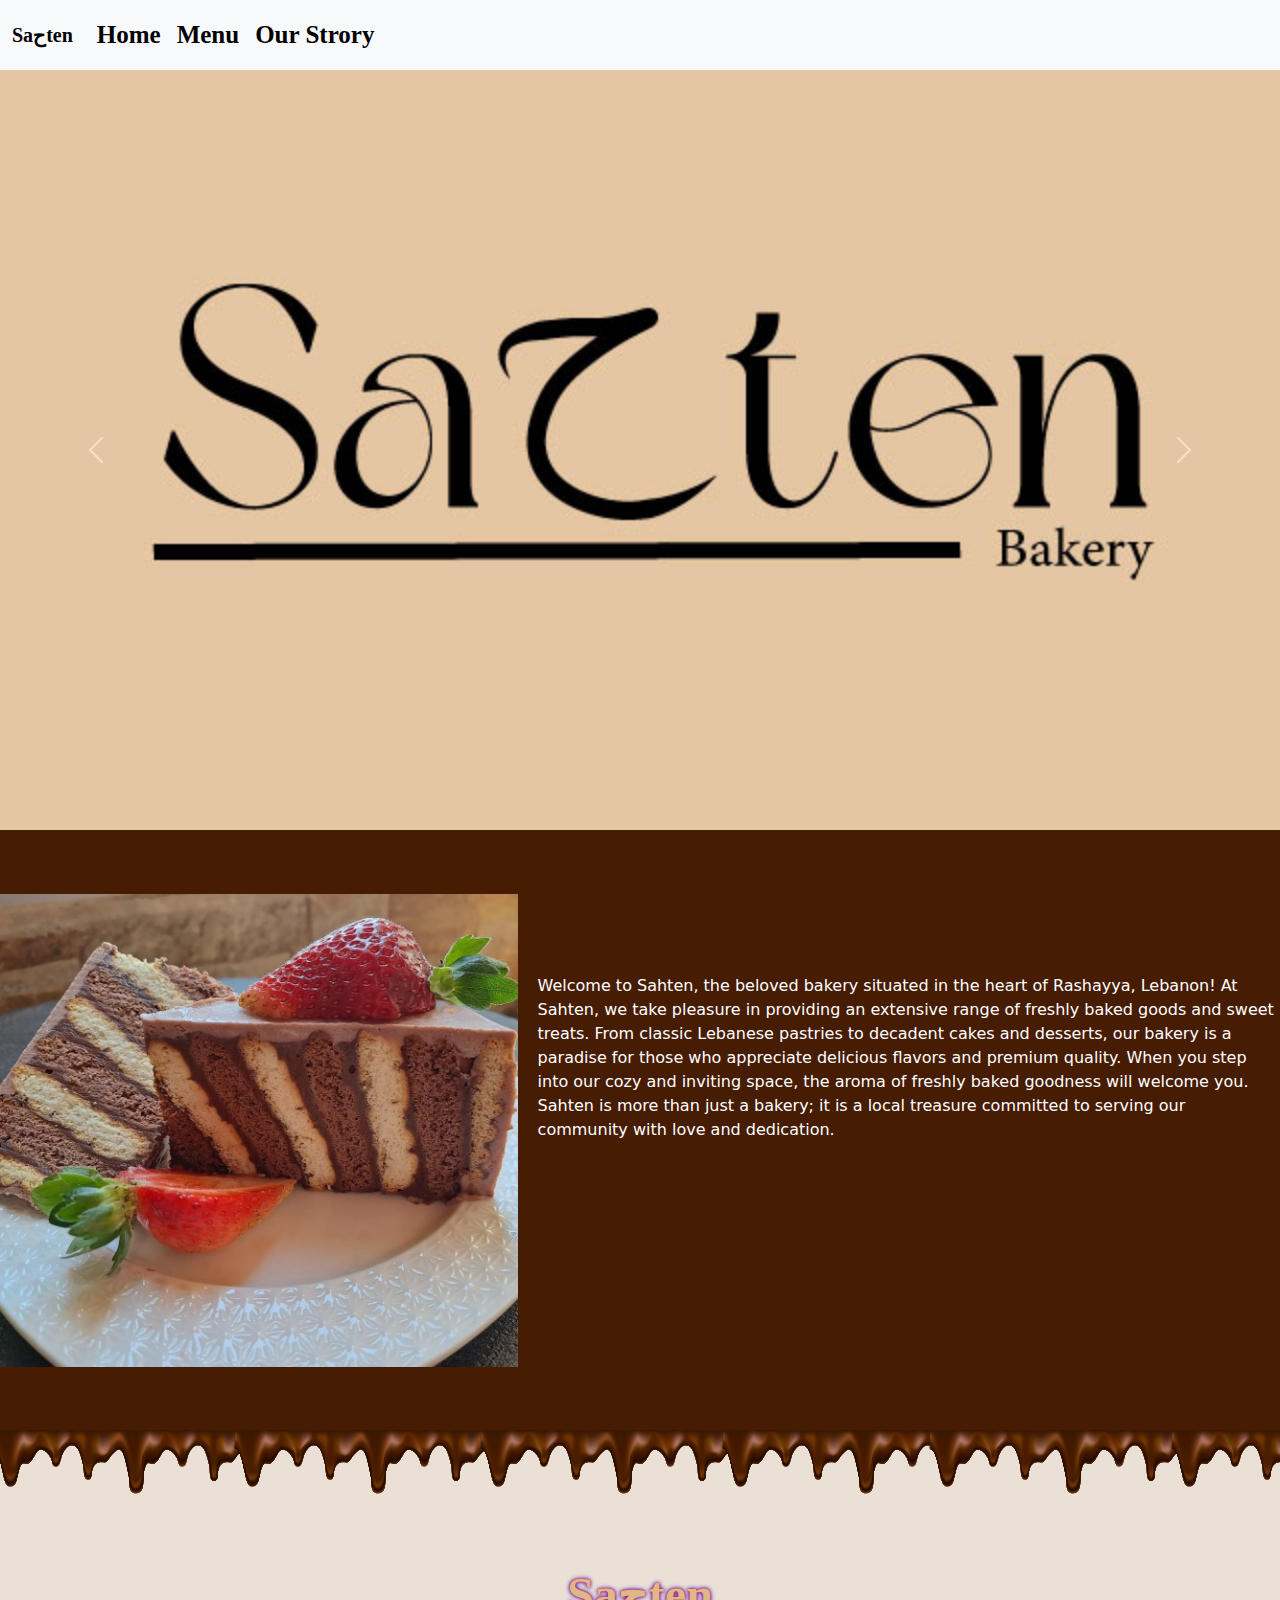
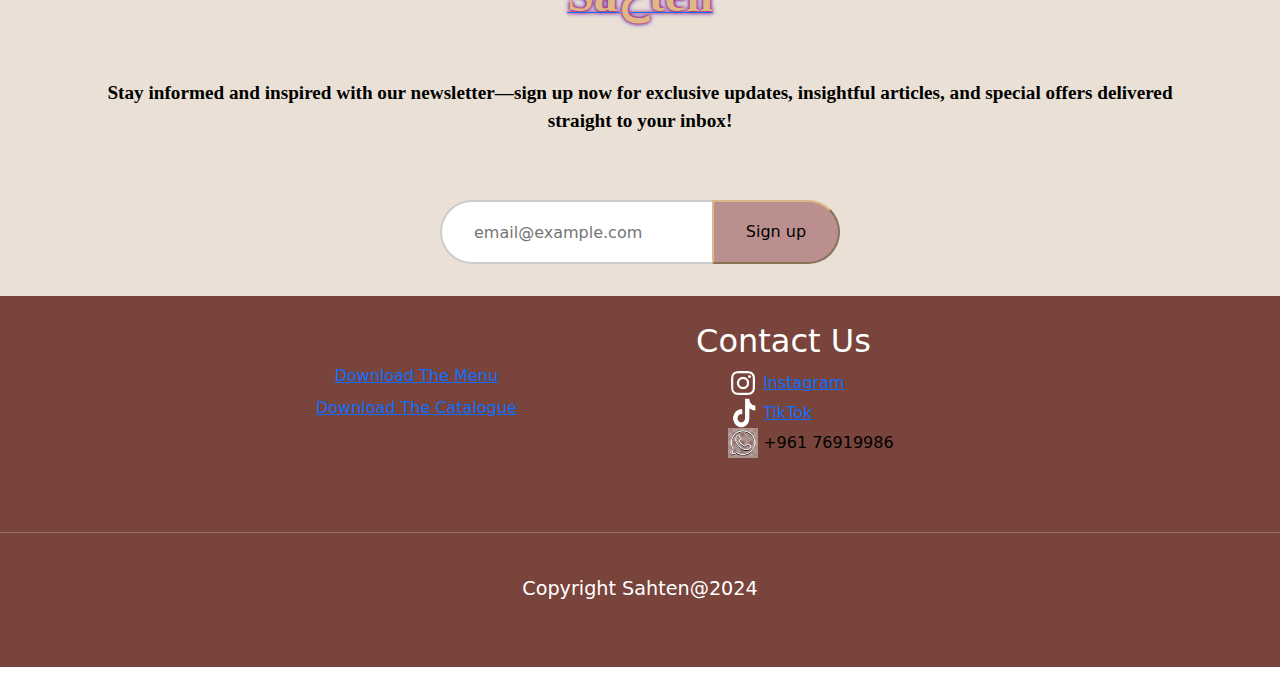
<file: index.html>
<!DOCTYPE html>
<html lang="en">
<head>
    <meta charset="UTF-8">
    <meta name="viewport" content="width=device-width, initial-scale=1.0">
    <title>Sahteen</title>
    <link rel="stylesheet" href="./css/style.css">
    <link href="https://cdn.jsdelivr.net/npm/bootstrap@5.3.3/dist/css/bootstrap.min.css" rel="stylesheet" integrity="sha384-QWTKZyjpPEjISv5WaRU9OFeRpok6YctnYmDr5pNlyT2bRjXh0JMhjY6hW+ALEwIH" crossorigin="anonymous">
    <script src="https://cdn.jsdelivr.net/npm/bootstrap@5.3.3/dist/js/bootstrap.bundle.min.js" integrity="sha384-YvpcrYf0tY3lHB60NNkmXc5s9fDVZLESaAA55NDzOxhy9GkcIdslK1eN7N6jIeHz" crossorigin="anonymous"></script>
    <link rel="icon" type="image/x-icon" href="./img/eatencookie.ico">
</head>
<body>
  <nav class="navbar navbar-expand-lg bg-body-tertiary">
    <div class="container-fluid">
      <a class="navbar-brand" href="index.html">Saحten</a>
      <button class="navbar-toggler" type="button" data-bs-toggle="collapse" data-bs-target="#navbarNav" aria-controls="navbarNav" aria-expanded="false" aria-label="Toggle navigation">
        <span class="navbar-toggler-icon"></span>
      </button>
      <div class="collapse navbar-collapse" id="navbarNav">
        <ul class="navbar-nav">
          <li class="nav-item">
            <a class="nav-link active" aria-current="page" href="index.html">Home</a>
          </li>
          <li class="nav-item">
            <a class="nav-link active" href="./pages/menu.html">Menu</a>
          </li>
          <li class="nav-item">
            <a class="nav-link active" href="./pages/story.html">Our Strory</a>
          </li>
        </ul>
      </div>
    </div>
  </nav>
    <!--slideshow-->
    <div class="main">
        
        <div id="carouselExampleAutoplaying" class="carousel slide" data-bs-ride="carousel">
          <div class="carousel-inner">
            <div class="carousel-item active">
              <img src="./img/nametag.jpg" class="d-block w-100" alt="slide 1">
            </div>
            <div class="carousel-item">
              <img src="./img/brownies.jpg" class="d-block w-100" alt="slide 1">
            </div>
            <div class="carousel-item">
              <img src="./img/date.jpg" class="d-block w-100" alt="slide 2">
            </div>
            <div class="carousel-item">
              <img src="./img/donuts.jpg" class="d-block w-100" alt="slide 3">
            </div>
            <div class="carousel-item">
              <img src="./img/tartes.jpg" class="d-block w-100" alt="slide 4">
            </div>
          </div>
          <button class="carousel-control-prev" type="button" data-bs-target="#carouselExampleAutoplaying" data-bs-slide="prev">
            <span class="carousel-control-prev-icon" aria-hidden="true"></span>
            <span class="visually-hidden">Previous</span>
          </button>
          <button class="carousel-control-next" type="button" data-bs-target="#carouselExampleAutoplaying" data-bs-slide="next">
            <span class="carousel-control-next-icon" aria-hidden="true"></span>
            <span class="visually-hidden">Next</span>
          </button>
        </div>
        <div class="space">
          <a class="spac"></a>
        </div>



        <!-- About Section -->
        <section class="about" id="about">
                <div class="abt-1">
                    
                        <img src="./img/cake_slice.jpg" class="theimg">
                    
                </div>
                <div class="abt-2">
                    <p class="ha">
                        Welcome to Sahten, the beloved bakery situated in the heart of Rashayya, Lebanon! At Sahten, we take pleasure in providing an extensive range of freshly baked goods and sweet treats. From classic Lebanese pastries to decadent cakes and desserts, our bakery is a paradise for those who appreciate delicious flavors and premium quality. When you step into our cozy and inviting space, the aroma of freshly baked goodness will welcome you. Sahten is more than just a bakery; it is a local treasure committed to serving our community with love and dedication.
                    </p>
                </div>
        </section>
        <img src="./img/chocolatedrip.jpg" class="drip">
        
     <!-- Newsletter -->
      <section class="newsletter">
            <div class="newletter-container container">
                <a href="#" class="logo-content flex">
                        <i></i>
                        <span class="logo-text">Saحten</span>
                    </a>

                    <p class="description">Stay informed and inspired with our newsletter—sign up now for exclusive updates, insightful articles, and special offers delivered straight to your inbox!</p>

                    <div class="newsletter-inputBox">
                            <input type="email" placeholder="email@example.com" class="newletter-input" pattern="[a-z0-9._%+-]+@gmail.com" required>
                            <button class="button newsletter-button" onClick="javascript:omgemailgone();">Sign up</button>
                    </div>

                   
            </div>
        </section>
         <!--footer-->
     <div class="last">  
    <footer class="fouter">
            <div class="fou">
                <ul class="tem">
                    <li>
                        <a href="./pdfs/menu.pdf">Download The Menu</a>
                    </li>
                    <li>
                      <a href="./pdfs/catalogue.pdf">Download The Catalogue</a>  
                    </li>
                </ul>   
            </div>
            <div class="ter">
                <h2>Contact Us</h2>
                <ul class="ull">
                    <li>
                      <img src="./img/ins.png" class="cntc">
                        <a href="https://www.instagram.com/sahten_310/?img_index=1">Instagram</a>  
                    </li>
                    <li>
                        <img src="./img/tktk.png" class="cntc">
                        <a href="https://www.tiktok.com/@sahten310">TikTok</a> 
                    </li>
                    <li>
                        <img src="./img/whts.png" class="cntc">
                        <a >+961 76919986</a>
                    </li>
                </ul>
            </div>
        </footer>
        <hr class="wht">
            <p class="end">
                Copyright Sahten@2024
            </p>
    </div> 
</body>
</html>
</file>
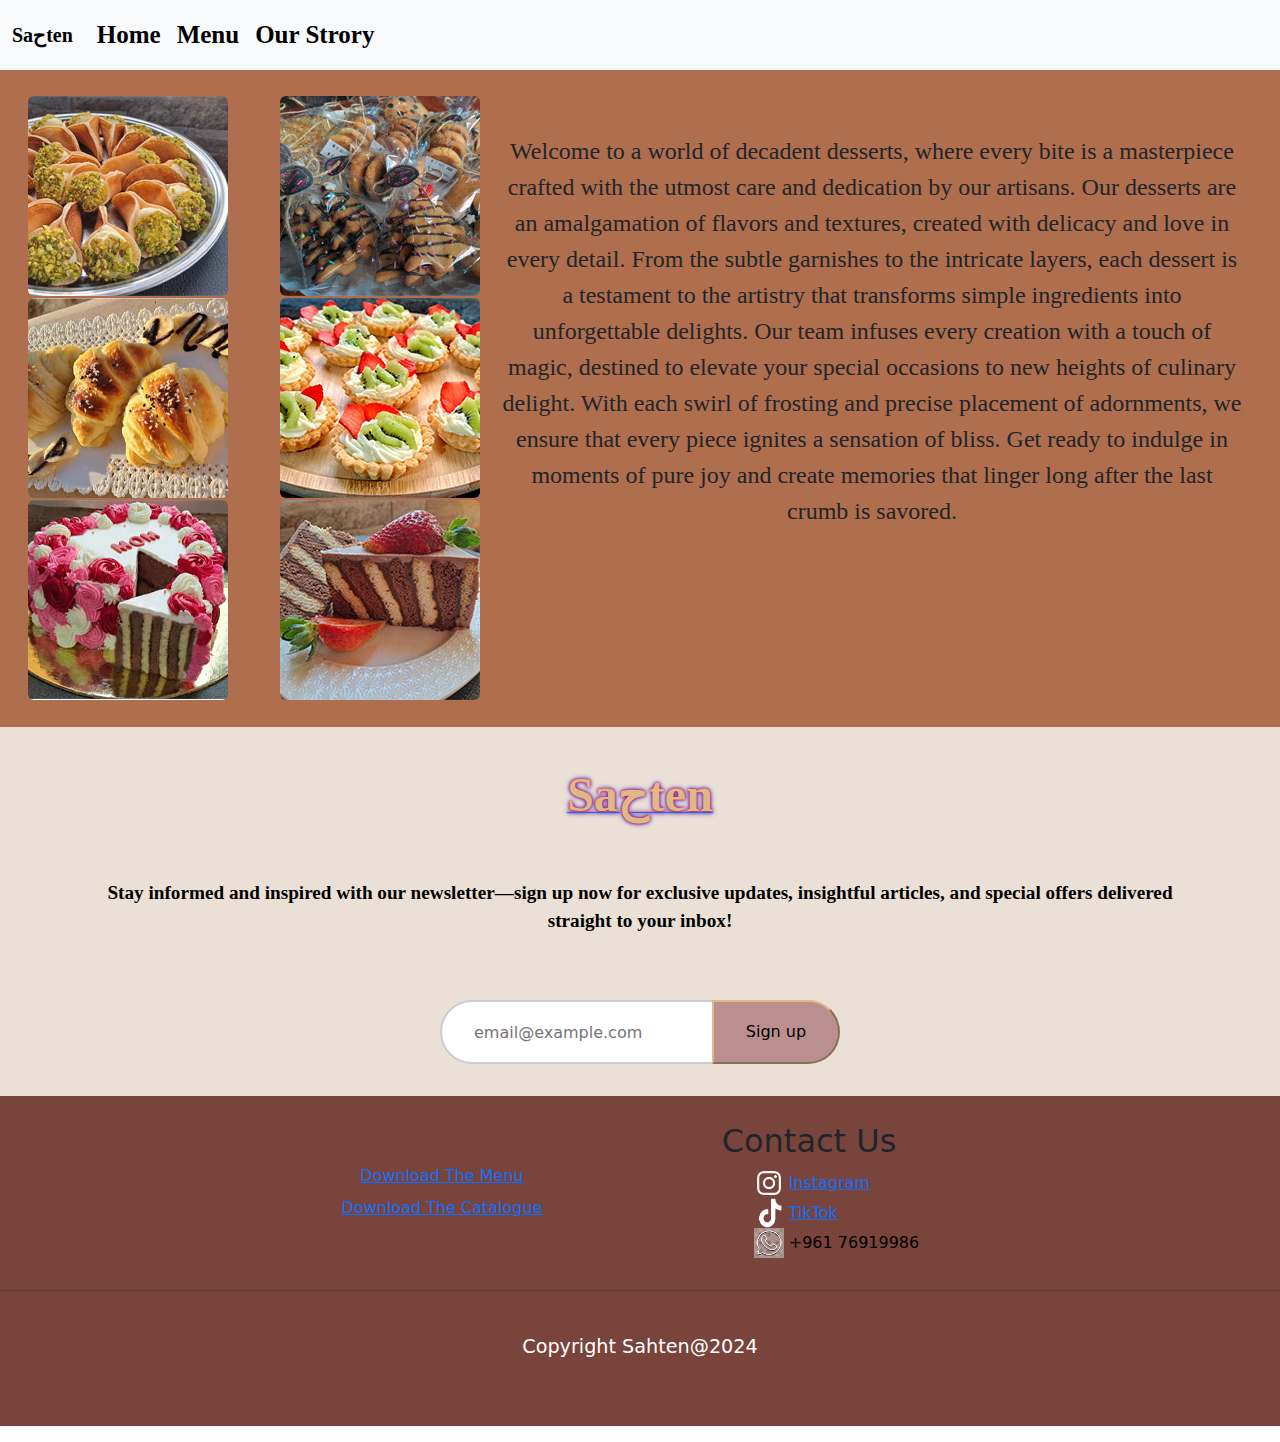
<file: pages/menu.html>
<!DOCTYPE html>
<html lang="en">
<head>
    <meta charset="UTF-8">
    <meta name="viewport" content="width=device-width, initial-scale=1.0">
    <title>Sahteen</title>
    <link rel="stylesheet" href="../css/menu.css">
    <link href="https://cdn.jsdelivr.net/npm/bootstrap@5.3.3/dist/css/bootstrap.min.css" rel="stylesheet" integrity="sha384-QWTKZyjpPEjISv5WaRU9OFeRpok6YctnYmDr5pNlyT2bRjXh0JMhjY6hW+ALEwIH" crossorigin="anonymous">
    <script src="https://cdn.jsdelivr.net/npm/bootstrap@5.3.3/dist/js/bootstrap.bundle.min.js" integrity="sha384-YvpcrYf0tY3lHB60NNkmXc5s9fDVZLESaAA55NDzOxhy9GkcIdslK1eN7N6jIeHz" crossorigin="anonymous"></script>
    <link rel="icon" type="image/x-icon" href="../img/eatencookie.ico">
</head>
<body>
    <nav class="navbar navbar-expand-lg bg-body-tertiary">
        <div class="container-fluid">
          <a class="navbar-brand" href="../index.html">Saحten</a>
          <button class="navbar-toggler" type="button" data-bs-toggle="collapse" data-bs-target="#navbarNav" aria-controls="navbarNav" aria-expanded="false" aria-label="Toggle navigation">
            <span class="navbar-toggler-icon"></span>
          </button>
          <div class="collapse navbar-collapse" id="navbarNav">
            <ul class="navbar-nav">
              <li class="nav-item">
                <a class="nav-link active" aria-current="page" href="../index.html">Home</a>
              </li>
              <li class="nav-item">
                <a class="nav-link active" href="menu.html">Menu</a>
              </li>
              <li class="nav-item">
                <a class="nav-link active" href="story.html">Our Strory</a>
              </li>
            </ul>
          </div>
        </div>
      </nav>

      <!--menu items-->
      <div class="man">
      <div class="menu">
        <table class="mn">
            <tr class="on">
                <th class="lft">
                    <img src="../img/katayef.jpg" class="rounded float-start" alt="...">
                </th>
                <th class="rght">
                    <img src="../img/gingerbread.jpg" class="rounded float-end" alt="...">
                </th>

            </tr>

            <tr class="tw">
                <th class="lft">
                    <img src="../img/croissant.jpg" class="rounded float-start" alt="...">
                </th>
                <th class="rght">
                    <img src="../img/tartet.jpg" class="rounded float-end" alt="...">
                </th>

            </tr>

            <tr class="th">
                <th class="lft">
                    <img src="../img/cake2.jpg" class="rounded float-start" alt="...">
                </th>
                <th class="rght">
                    <img src="../img/splice.jpg" class="rounded float-end" alt="...">
                </th>

            </tr>

        </table>
    </div>
    <div class="desc">
        <p>
            Welcome to a world of decadent desserts, where every bite is a masterpiece crafted with the utmost care and dedication by our artisans. Our desserts are an amalgamation of flavors and textures, created with delicacy and love in every detail. From the subtle garnishes to the intricate layers, each dessert is a testament to the artistry that transforms simple ingredients into unforgettable delights. Our team infuses every creation with a touch of magic, destined to elevate your special occasions to new heights of culinary delight. With each swirl of frosting and precise placement of adornments, we ensure that every piece ignites a sensation of bliss. Get ready to indulge in moments of pure joy and create memories that linger long after the last crumb is savored.
        </p>
        </div>
    </div>

    <!-- Newsletter -->
    <section class="newsletter">
        <div class="newletter-container container">
            <a href="#" class="logo-content flex">
                    <i></i>
                    <span class="logo-text">Saحten</span>
                </a>

                <p class="description">Stay informed and inspired with our newsletter—sign up now for exclusive updates, insightful articles, and special offers delivered straight to your inbox!</p>

                <div class="newsletter-inputBox">
                        <input type="email" placeholder="email@example.com" class="newletter-input" pattern="[a-z0-9._%+-]+@gmail.com" required>
                        <button class="button newsletter-button" onClick="javascript:omgemailgone();">Sign up</button>
                </div>

               
        </div>
    </section>
      <!--footer-->
 <div class="last">  
    <footer class="fouter">
            <div class="fou">
                <ul class="tem">
                    <li>
                        <a href="../pdfs/menu.pdf">Download The Menu</a>
                    </li>
                    <li>
                      <a href="../pdfs/catalogue.pdf">Download The Catalogue</a>  
                    </li>
                </ul>   
            </div>
            <div class="ter">
                <h2>Contact Us</h2>
                <ul class="ull">
                    <li>
                      <img src="../img/ins.png" class="cntc">
                        <a href="https://www.instagram.com/sahten_310/?img_index=1">Instagram</a>  
                    </li>
                    <li>
                        <img src="../img/tktk.png" class="cntc">
                        <a href="https://www.tiktok.com/@sahten310">TikTok</a> 
                    </li>
                    <li>
                        <img src="../img/whts.png" class="cntc">
                        <a >+961 76919986</a>
                    </li>
                </ul>
            </div>

            
        </footer>
      
        <hr class="wht">
            <p class="end">
                Copyright Sahten@2024
            </p>
    </div> 
    </body>
    </html>
</file>
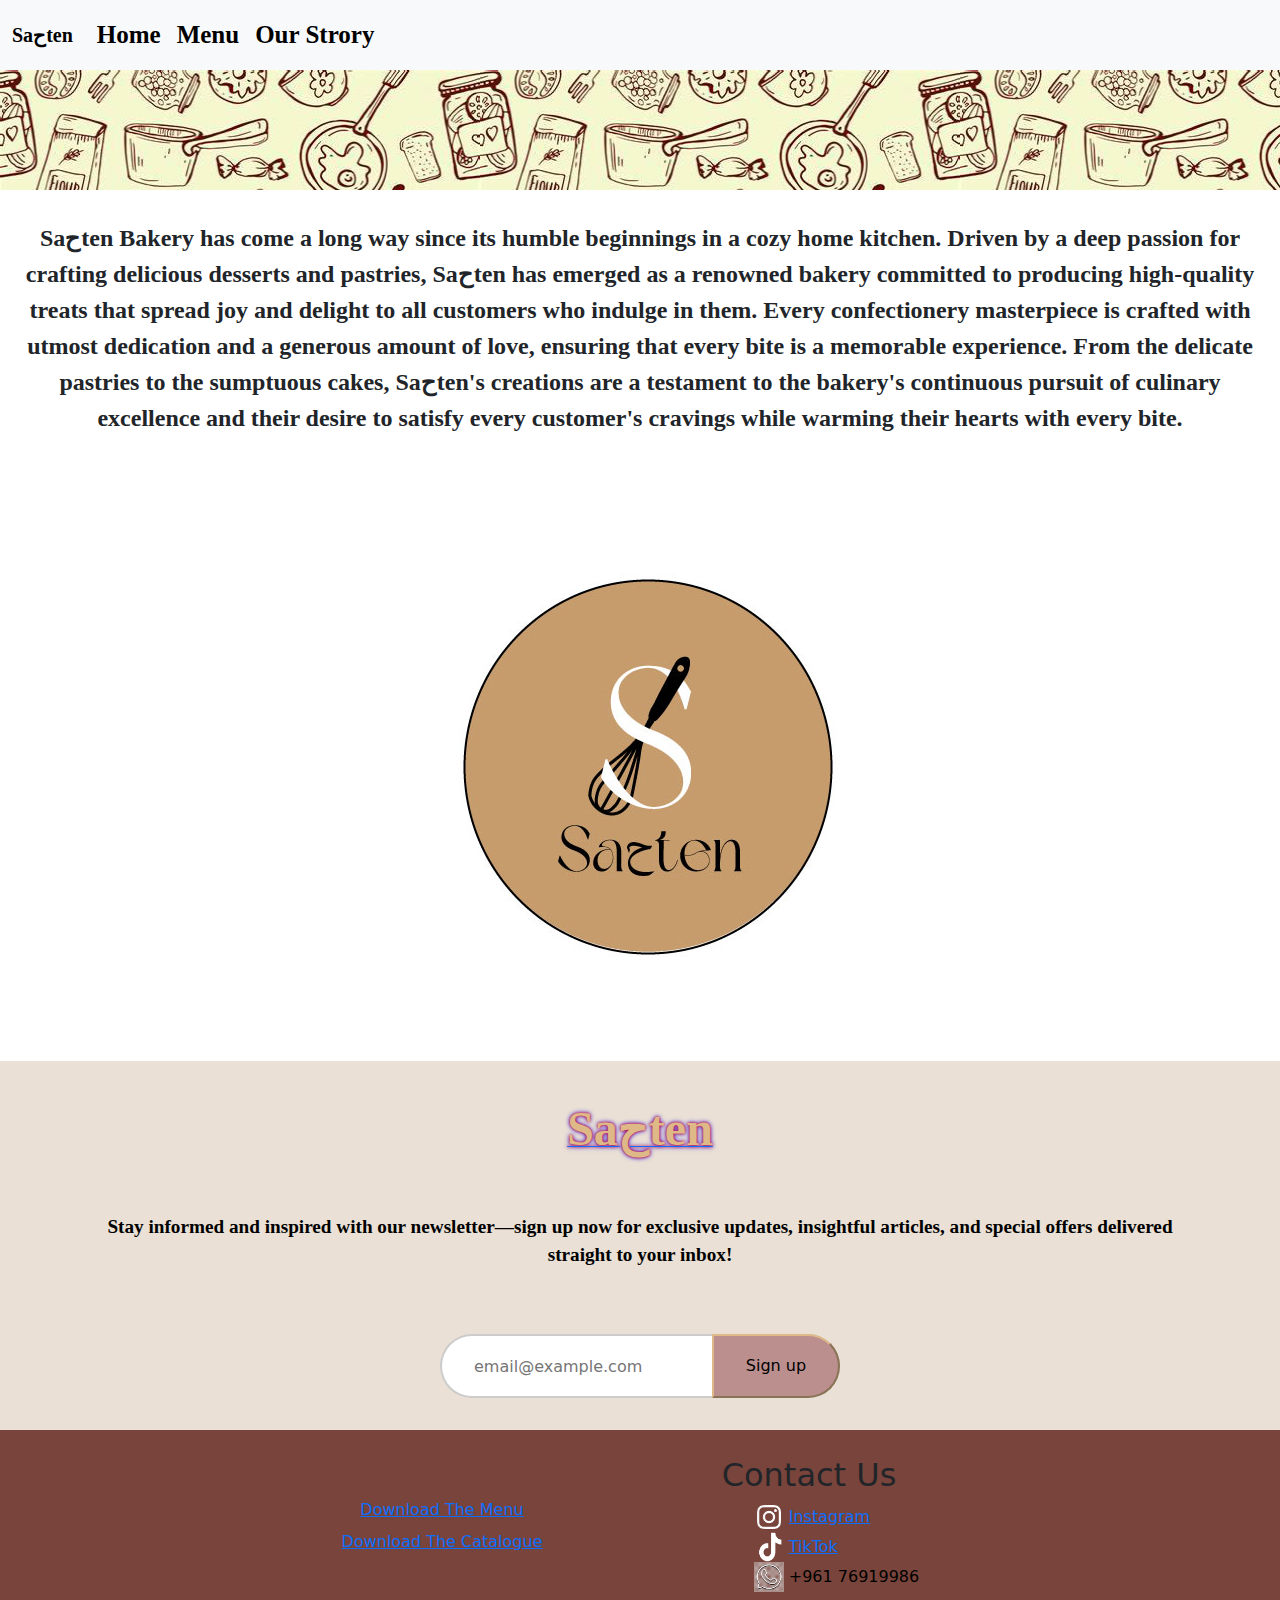
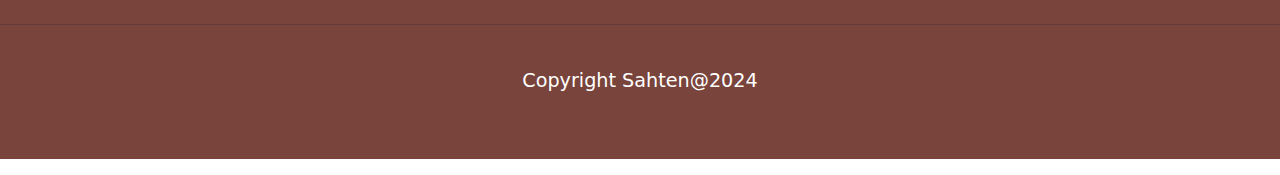
<file: pages/story.html>
<!DOCTYPE html>
<html lang="en">
<head>
    <meta charset="UTF-8">
    <meta name="viewport" content="width=device-width, initial-scale=1.0">
    <title>Sahteen</title>
    <link rel="stylesheet" href="../css/story.css">
    <link href="https://cdn.jsdelivr.net/npm/bootstrap@5.3.3/dist/css/bootstrap.min.css" rel="stylesheet" integrity="sha384-QWTKZyjpPEjISv5WaRU9OFeRpok6YctnYmDr5pNlyT2bRjXh0JMhjY6hW+ALEwIH" crossorigin="anonymous">
    <script src="https://cdn.jsdelivr.net/npm/bootstrap@5.3.3/dist/js/bootstrap.bundle.min.js" integrity="sha384-YvpcrYf0tY3lHB60NNkmXc5s9fDVZLESaAA55NDzOxhy9GkcIdslK1eN7N6jIeHz" crossorigin="anonymous"></script>
    <link rel="icon" type="image/x-icon" href="../img/eatencookie.ico">
</head>
<body>
  <nav class="navbar navbar-expand-lg bg-body-tertiary">
    <div class="container-fluid">
      <a class="navbar-brand" href="../index.html">Saحten</a>
      <button class="navbar-toggler" type="button" data-bs-toggle="collapse" data-bs-target="#navbarNav" aria-controls="navbarNav" aria-expanded="false" aria-label="Toggle navigation">
        <span class="navbar-toggler-icon"></span>
      </button>
      <div class="collapse navbar-collapse" id="navbarNav">
        <ul class="navbar-nav">
          <li class="nav-item">
            <a class="nav-link active" aria-current="page" href="../index.html">Home</a>
          </li>
          <li class="nav-item">
            <a class="nav-link active" href="menu.html">Menu</a>
          </li>
          <li class="nav-item">
            <a class="nav-link active" href="story.html">Our Strory</a>
          </li>
        </ul>
      </div>
    </div>
  </nav>

      <!--separation decor-->
      <img src="../img/utensils.jpg" class="dec">
      <!--story text-->
      <div class="txt">
        <p>Saحten Bakery has come a long way since its humble beginnings in a cozy home kitchen. Driven by a deep passion for crafting delicious desserts and pastries, Saحten has emerged as a renowned bakery committed to producing high-quality treats that spread joy and delight to all customers who indulge in them. Every confectionery masterpiece is crafted with utmost dedication and a generous amount of love, ensuring that every bite is a memorable experience. From the delicate pastries to the sumptuous cakes, Saحten's creations are a testament to the bakery's continuous pursuit of culinary excellence and their desire to satisfy every customer's cravings while warming their hearts with every bite.</p>

       </div>

          <!--img-->
      <div class="tag">
        <img class="tagged" src="../img/logo.jpg">
      </div>
       <!-- Newsletter -->
       <section class="newsletter">
        <div class="newletter-container container">
            <a href="#" class="logo-content flex">
                    <i></i>
                    <span class="logo-text">Saحten</span>
                </a>

                <p class="description">Stay informed and inspired with our newsletter—sign up now for exclusive updates, insightful articles, and special offers delivered straight to your inbox!</p>

                <div class="newsletter-inputBox">
                        <input type="email" placeholder="email@example.com" class="newletter-input" pattern="[a-z0-9._%+-]+@gmail.com" required>
                        <button class="button newsletter-button" onClick="javascript:omgemailgone();">Sign up</button>
                </div>

               
        </div>
    </section>
    <!--footer-->
 <div class="last">  
<footer class="fouter">
        <div class="fou">
            <ul class="tem">
                <li>
                    <a href="../pdfs/menu.pdf">Download The Menu</a>
                </li>
                <li>
                  <a href="../pdfs/catalogue.pdf">Download The Catalogue</a>  
                </li>
            </ul>   
        </div>
        <div class="ter">
            <h2>Contact Us</h2>
            <ul class="ull">
                <li>
                  <img src="../img/ins.png" class="cntc">
                    <a href="https://www.instagram.com/sahten_310/?img_index=1">Instagram</a>  
                </li>
                <li>
                    <img src="../img/tktk.png" class="cntc">
                    <a href="https://www.tiktok.com/@sahten310">TikTok</a> 
                </li>
                <li>
                    <img src="../img/whts.png" class="cntc">
                    <a >+961 76919986</a>
                </li>
            </ul>
        </div>
        
    </footer>
    <hr class="wht">
        <p class="end">
            Copyright Sahten@2024
        </p>
</div> 
</body>
</html>
</file>
<file: css/style.css>
.navbar{
  font-family: dream avenue;
  font-size: 25px;
  font-weight: bold;
  padding-left: 10%;
 
}


.top{
  background-color: rgb(210,180,156);
  height: auto;
  font-size: 1.5rem;
}
.main {
  background-color: #FFF0F5;
  position: relative;
  text-align: left;
  color: white;
}
.spac{
  position: absolute;
  background: grey;
  backface-visibility: 40%;
  height: auto;
  width: auto;
}


/* About */
.about{
  padding-top: 4rem;
  padding-bottom: 3rem;
  background-color: #461c03;
  height: 600px;
  width: 100%;

}


.abt-1{
  width: 60%;
  
}
.abt-1 .theimg{
  width:70%;
  height: auto;
  padding-right: 20px;
  float: left;
  padding-bottom: 8px;
  align-items: center;
}

.abt-2 .ha{
  width: auto;
 height: auto;
  float:none;
  padding-top: 80px;
  font-weight: 50px;

}
@media only screen and (max-width: 768px) {
  
  
  .abt-1 {
    width: 100%;
    padding-left: 80px;
  }
  .abt-2{
    width: 100%;
    text-align: center;
    padding-top: 200px;
    padding-bottom: 80px;
  }
  
}
/*dripping effect*/
.drip{
  height:auto;
  width: auto;
}

/* Newsletter */
.newsletter{
  background-color: #EAE0D5;
  height: auto;
  width: auto;
}

.newsletter .logo-text,
.newsletter .description{
  color: black;
  font-size: 120%;
  text-align: center;
  font-family: dream avenue;
  font-weight: bolder;
}
.newletter-container{
  display: grid;
  justify-items: center;
  row-gap: 3rem;
  padding: 2rem;
}

.newsletter .logo-text{
  padding-top: 9px;
  color: burlywood;
  text-shadow: 0 0 3px #FF0000, 0 0 5px #0000FF;
  font-size: 3rem;
  font-weight: 500px;
  text-decoration: none;
}
.newsletter-inputBox{
  position: relative;
  height: 4rem;
  max-width: 400px;
  width: 100%;
  overflow: hidden;
}
.newletter-input{
  height: 100%;
  width: 100%;
  border-radius: 3rem;
  border: 2px solid rgba(0, 0, 0, 0.2);
  padding: 0 9rem 0 2rem;
}
.newsletter-button{
  position: absolute;
  top: 0;
  right: 0;
  border-color: burlywood;
  border-radius: 0 3rem 3rem 0;
  height: 4rem;
  width: 8rem;
  background-color: rosybrown;
}


 /*footer*/
 .last{
  background-color: #79443B;
  height: auto;
  width: 100%;
 
}
.fouter{
  background-color: #79443B;
  height: 220px;
  width: 100%;
  display: flex;
  justify-content: center;
}
.fouter .fou{
  padding-top: 5%;
  padding-left: 2%;
  float: left;
}
ul{
  list-style-type: none;
  text-decoration:none;
  color: black;
}
.tem {
  list-style-type: none;
  text-decoration:none;
  color: white;
  line-height: 2;
  text-align: center;
}
.ter{
  float: right;
  padding-left: 14%;
  padding-top: 2%;
  padding-right: 10%;
}
.cntc{
  height: 30px;
  width: 30px;
}
.ull{
  align-items: left;
  float: right;
  text-decoration: none;
}
.wht{
  background-color: white;
  width: auto;
  height: 1px;
  padding-left: 10%;
  padding-right: 10%;
}
.end{
  color: white;
  font-size: 120%;
  text-align: center;
  padding-bottom: 5%;
  padding-top: 2%;
}
</file>
<file: css/menu.css>
.navbar{
    font-family: dream avenue;
    font-size: 25px;
    font-weight: bold;
    padding-left: 10%;
   
  }


  /* Newsletter */
.newsletter{
    background-color: #EAE0D5;
    height: auto;
    width: auto;
  }
  
  .newsletter .logo-text,
  .newsletter .description{
    color: black;
    font-size: 120%;
    text-align: center;
    font-family: dream avenue;
    font-weight: bolder;
  }
  .newletter-container{
    display: grid;
    justify-items: center;
    row-gap: 3rem;
    padding: 2rem;
  }
  
  .newsletter .logo-text{
    padding-top: 9px;
    color: burlywood;
    text-shadow: 0 0 3px #FF0000, 0 0 5px #0000FF;
    font-size: 3rem;
    font-weight: 500px;
    text-decoration: none;
  }
  .newsletter-inputBox{
    position: relative;
    height: 4rem;
    max-width: 400px;
    width: 100%;
    overflow: hidden;
  }
  .newletter-input{
    height: 100%;
    width: 100%;
    border-radius: 3rem;
    border: 2px solid rgba(0, 0, 0, 0.2);
    padding: 0 9rem 0 2rem;
  }
  .newsletter-button{
    position: absolute;
    top: 0;
    right: 0;
    border-color: burlywood;
    border-radius: 0 3rem 3rem 0;
    height: 4rem;
    width: 8rem;
    background-color: rosybrown;
  }

/*menu*/
.man{
   
    width:100%;
    height:auto;
    background-color:#AF6E4D;
    display: block;
    padding:  2% 0 2% 0;
    
}
@media only screen and (min-width: 1024px) {
    .man{
        display: flex;
    }
    .man .desc{
        display: flex;
        float: right;
        padding-left: 8%;
        padding-right: 3%;
        align-items: center;
        height: 100%;
        font-size: x-large;
        font-weight: 8px;
    }
    
}
@media only screen and (max-width: 1024px) {
    .man .desc{
        font-size: medium;
        font-weight: 5px;
    }
    .ter{
      float: right;
      padding-left: 14%;
      padding-top: 2%;
    }
}
.man .desc{
    padding-top: 3%;
    padding-bottom:3%;
    font-family: dream avenue;
    text-align: center;
}
.menu .lft{
    padding-right: 12%;
    padding-left: 7%;
}
.menu .rght{
    padding-right: 10%;
    padding-left: 70%;
}
  
  
  /*footer*/
  .last{
    background-color: #79443B;
    height: auto;
    width: 100%;
  }
  .fouter{
    background-color: #79443B;
    height: auto;
    width: 100%;
    display: flex;
    justify-content: center;
  }
  .fouter .fou{
    padding-top: 5%;
    padding-left: 6%;
    float: left;
  }
  ul{
    list-style-type: none;
    text-decoration:none;
    color: black;
  }
  .tem {
    list-style-type: none;
    text-decoration:none;
    color: white;
    line-height: 2;
    text-align: center;
  }
  .ter{
    float: right;
    padding-left: 14%;
    padding-top: 2%;
    padding-right: 10%;
  }
  .cntc{
    height: 30px;
    width: 30px;
  }
  .ull{
    align-items: left;
    float: right;
    text-decoration: none;
  }
  .wht{
    background-color: white;
    width: auto;
    height: 1px;
    padding-left: 10%;
    padding-right: 10%;
  }
  .end{
    color: white;
    font-size: 120%;
    text-align: center;
    padding-bottom: 5%;
    padding-top: 2%;
  }
</file>
<file: css/story.css>
.navbar{
    font-family: dream avenue;
    font-size: 25px;
    font-weight: bold;
    padding-left: 10%;
   
  }
  .dec{
    width: auto;
    height: auto;
  }
  .txt{
    font-size: x-large;
    font-weight: bold;
    font-family: dream avenue;
    padding-top: 30px;
    padding-left: 6px;
    padding-right: 6px;
    padding-bottom: 9px;
    text-align: center;
  }
  @media only screen and (max-width: 768px) {
    .txt{
      font-size: large;
      text-align: center;
      padding-top:35px;
    }
    .tag .tagged{
      width: 80%;
      
    }
  }
  .tag{
    width: 600px;
    height: auto;
    justify-content: center;
    display:block;
    margin-left: auto;
    margin-right: auto;
  }
  

  /* Newsletter */
.newsletter{
    background-color: #EAE0D5;
    height: auto;
    width: auto;
  }
  
  .newsletter .logo-text,
  .newsletter .description{
    color: black;
    font-size: 120%;
    text-align: center;
    font-family: dream avenue;
    font-weight: bolder;
  }
  .newletter-container{
    display: grid;
    justify-items: center;
    row-gap: 3rem;
    padding: 2rem;
  }
  
  .newsletter .logo-text{
    padding-top: 9px;
    color: burlywood;
    text-shadow: 0 0 3px #FF0000, 0 0 5px #0000FF;
    font-size: 3rem;
    font-weight: 500px;
    text-decoration: none;
  }
  .newsletter-inputBox{
    position: relative;
    height: 4rem;
    max-width: 400px;
    width: 100%;
    overflow: hidden;
  }
  .newletter-input{
    height: 100%;
    width: 100%;
    border-radius: 3rem;
    border: 2px solid rgba(0, 0, 0, 0.2);
    padding: 0 9rem 0 2rem;
  }
  .newsletter-button{
    position: absolute;
    top: 0;
    right: 0;
    border-color: burlywood;
    border-radius: 0 3rem 3rem 0;
    height: 4rem;
    width: 8rem;
    background-color: rosybrown;
  }
  
  
  /*footer*/
  .last{
    background-color: #79443B;
    height: auto;
    width: 100%;
  }
  .fouter{
    background-color: #79443B;
    height: auto;
    width: 100%;
    display: flex;
    justify-content: center;
  }
  .fouter .fou{
    padding-top: 5%;
    padding-left: 6%;
    float: left;
  }
  ul{
    list-style-type: none;
    text-decoration:none;
    color: black;
  }
  .tem {
    list-style-type: none;
    text-decoration:none;
    color: white;
    line-height: 2;
    text-align: center;
  }
  .ter{
    float: right;
    padding-left: 14%;
    padding-top: 2%;
    padding-right: 10%;
  }
  .cntc{
    height: 30px;
    width: 30px;
  }
  .ull{
    align-items: left;
    float: right;
    text-decoration: none;
  }
  .wht{
    background-color: white;
    width: auto;
    height: 1px;
    padding-left: 10%;
    padding-right: 10%;
  }
  .end{
    color: white;
    font-size: 120%;
    text-align: center;
    padding-bottom: 5%;
    padding-top: 2%;
  }
</file>
